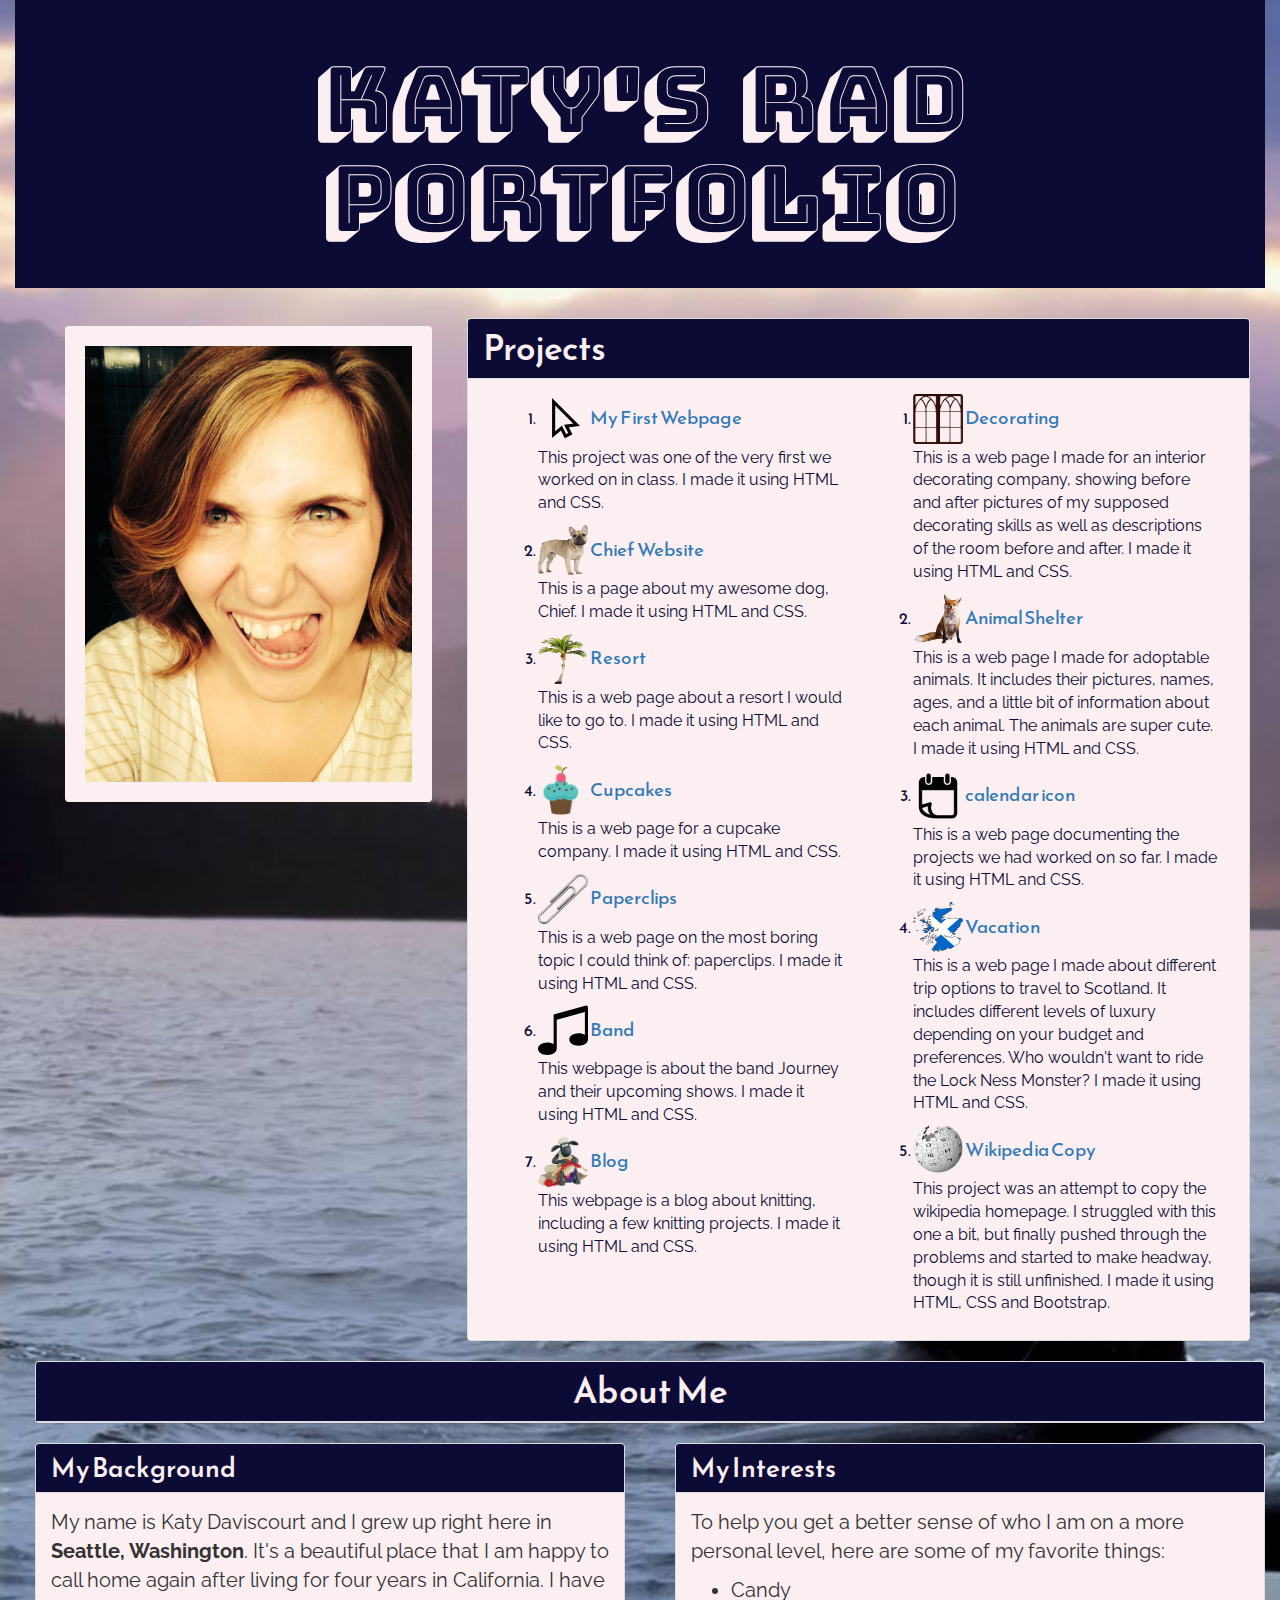
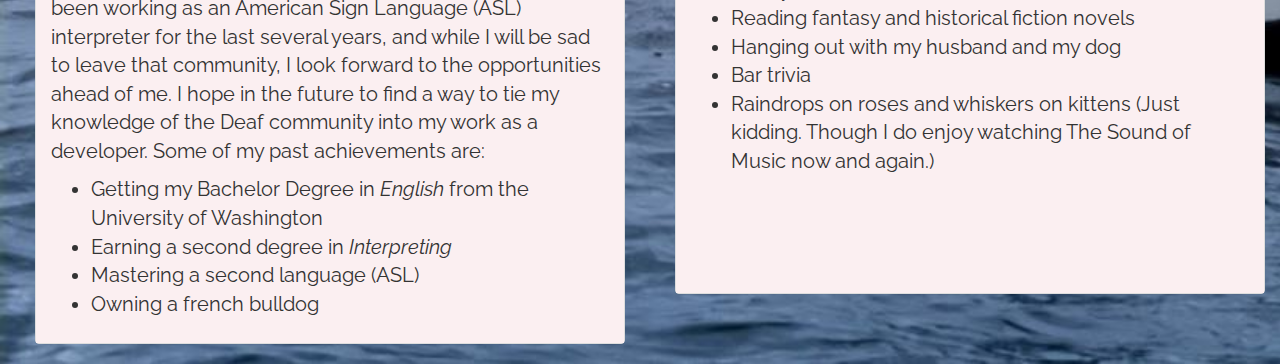
<file: index.html>
<!DOCTYPE html>
<html>
<head>
  <link rel="stylesheet" href="css/bootstrap.css" media="all" charset="utf-8" type="text/css">
  <link rel="stylesheet" href="css/style.css" media="all" charset="utf-8" type="text/css">
  <link href="https://fonts.googleapis.com/css?family=Lemonada" rel="stylesheet">
  <link href="https://fonts.googleapis.com/css?family=Bungee+Shade" rel="stylesheet">
  <link href="https://fonts.googleapis.com/css?family=Reem+Kufi" rel="stylesheet">
  <link href="https://fonts.googleapis.com/css?family=Noto+Serif" rel="stylesheet">
  <link href="https://fonts.googleapis.com/css?family=Raleway" rel="stylesheet">
  <title>Katy's Rad Portfolio</title>
</head>

<body>
  <div class="container-fluid">
    <div class="jumbotron minky">
      <h1 class="bigger">Katy's Rad Portfolio</h1>
    </div>
    <div class="row-eq-height stick">
      <div class="col-md-4 col-xs-3 col-lg-4 col-xl-4">
        <img src="img/katy1.jpeg" class="wave" class="center-block" class="img-responsive"  alt="photo of Katy" />
      </div>
      <div class="col-md-8 col-xs-9 col-lg-8 col-xl-8">
        <div class="panel panel-default">
          <div class="panel-heading back">
            <h2 class="panel-title">Projects</h2>
          </div>
          <div class="panel-body">
            <div class="col-md-6 col-xs-6 col-lg-6 col-xl-6">
              <ol class="number"> <span class="chunk">
                <li><a href="https://github.com/kdavor/my-first-webpage"><img class="widdle" src="img/cursor.png" alt="cursor icon"> My First Webpage</a>
                  <p>
                    This project was one of the very first we worked on in class. I made it using HTML and CSS.
                  </p>
                </li>
                <li><a href="https://github.com/kdavor/pet-website"><img class="widdle" src="img/frenchie.png" alt="icon of french bulldog tilting its head"> Chief Website </a>
                  <p>
                    This is a page about my awesome dog, Chief. I made it using HTML and CSS.
                  </p>
                </li>
                <li><a href="https://github.com/kdavor/Resort"><img class="widdle" src="img/palm.png" alt="photo of a palm tree"> Resort</a>
                  <p>
                    This is a web page about a resort I would like to go to. I made it using HTML and CSS.
                  </p>
                </li>
                <li><a href="https://github.com/kdavor/Cupcakes"><img class="widdle" src="img/cupcake.png" alt="photo of a cupcake with blue frosting"> Cupcakes</a>
                  <p>
                    This is a web page for a cupcake company. I made it using HTML and CSS.
                  </p>
                </li>
                <li><a href="https://github.com/kdavor/paperclips"><img class="widdle" src="img/clip.gif" alt="photo of paperclip"> Paperclips</a>
                  <p>
                    This is a web page on the most boring topic I could think of: paperclips. I made it using HTML and CSS.
                  </p>
                </li>
                <li><a href="https://github.com/kdavor/band"><img class="widdle" src="img/note.svg" alt="musical note icon"> Band</a>
                  <p>
                    This webpage is about the band Journey and their upcoming shows. I made it using HTML and CSS.
                  </p>
                </li>
                <li><a href="https://github.com/kdavor/blog"><img class="widdle" src="img/shaun.gif" alt="icon of a sheep knitting"> Blog</a>
                  <p>
                    This webpage is a blog about knitting, including a few knitting projects. I made it using HTML and CSS.
                  </p>
                </li>
              </ol>
            </div>
            <div class="col-md-6 col-xs-6 col-lg-6 col-xl-6">
              <ol class="number"> <span class="chunk">
                <li><a href="https://github.com/kdavor/decorating"><img class="widdle" src="img/window.png" alt="icon of a fancy window"> Decorating</a>
                  <p>
                    This is a web page I made for an interior decorating company, showing before and after pictures of my supposed decorating skills as well as descriptions of the room before and after. I made it using HTML and CSS.
                  </p>
                </li>
                <li><a href="https://github.com/kdavor/animal-shelter"><img class="widdle" src="img/fox.png" alt="icon of a fox sitting"> Animal Shelter</a>
                  <p>
                    This is a web page I made for adoptable animals. It includes their pictures, names, ages, and a little bit of information about each animal. The animals are super cute. I made it using HTML and CSS.
                  </p>
                </li>
                <li><a href="https://github.com/kdavor/week-in-review"><img class="widdle" src="img/week.png" alt="cursor icon"> calendar icon</a>
                  <p>
                    This is a web page documenting the projects we had worked on so far. I made it using HTML and CSS.
                  </p>
                </li>
                <li><a href="https://github.com/kdavor/vacation"><img class="widdle" src="img/scotland.png" alt="outline of scotland map icon"> Vacation</a>
                  <p>
                    This is a web page I made about different trip options to travel to Scotland. It includes different levels of luxury depending on your budget and preferences. Who wouldn't want to ride the Lock Ness Monster? I made it using HTML and CSS.
                  </p>
                </li>
                <li><a href="https://github.com/kdavor/wiki"><img class="widdle" src="img/wiki.png" alt="wikipedia icon"> Wikipedia Copy</a>
                  <p>
                    This project was an attempt to copy the wikipedia homepage. I struggled with this one a bit, but finally pushed through the problems and started to make headway, though it is still unfinished. I made it using HTML, CSS and Bootstrap.
                  </p>
                </li>
              </ol></span>
            </div>
          </div>
        </div>
      </div>
    </div>

    <div class="row">
      <div class="col-md-12 col-xs-12 col-lg-12 col-xl-12">
        <div class="panel panel-default">
          <div class="panel-heading">
            <span class="about">
              <h2 class="panel-title">About Me</h2>
            </span>
          </div>
        </div>
      </div>
      <div class="col-md-6 col-xs-6 col-lg-6 col-xl-6">
        <span class="fixy">
          <div class="panel panel-default">
            <div class="panel-heading">
              <h4 class="panel-title">My Background</h4>
            </div>
            <div class="panel-body" style="min-height: 400px" style="max-height: 450px">
              <span class="smooth">
                <p>
                  My name is Katy Daviscourt and I grew up right here in <strong>Seattle, Washington</strong>. It's a beautiful place that I am happy to call home again after living for four years in California. I have been working as an American Sign Language (ASL) interpreter for the last several years, and while I will be sad to leave that community, <span class="cool">I look forward to the opportunities ahead of me</span>. I hope in the future to find a way to tie my knowledge of the Deaf community into my work as a developer. Some of my past achievements are:
                  <ul>
                    <li>Getting my Bachelor Degree in <em>English</em> from the University of Washington</li>
                    <li>Earning a second degree in <em>Interpreting</em></li>
                    <li>Mastering a second language (ASL)</li>
                    <li>Owning a french bulldog</li>
                  </ul>
                </p>
            </span>
            </div>
          </div>
        </span>
      </div>
      <div class="col-md-6 col-xs-6 col-lg-6 col-xl-6">
        <span class="fixy">
          <div class="panel panel-default">
            <div class="panel-heading">
              <h4 class="panel-title">My Interests</h4>
            </div>
            <div class="panel-body" style="min-height: 400px;">
              <span class="smooth">
                <p>
                  To help you get a better sense of who I am on a more personal level, here are some of my favorite things:
                </p>
                <ul>
                  <li>Candy</li>
                  <li>Reading fantasy and historical fiction novels</li>
                  <li>Hanging out with my husband and my dog</li>
                  <li>Bar trivia</li>
                  <li>Raindrops on roses and whiskers on kittens (Just kidding. Though I do enjoy watching The Sound of Music now and again.)</li>
                </ul>
              </span>
            </div>
          </div>
        </span>
      </div>








    </div>
  </body>
  </html>
</file>
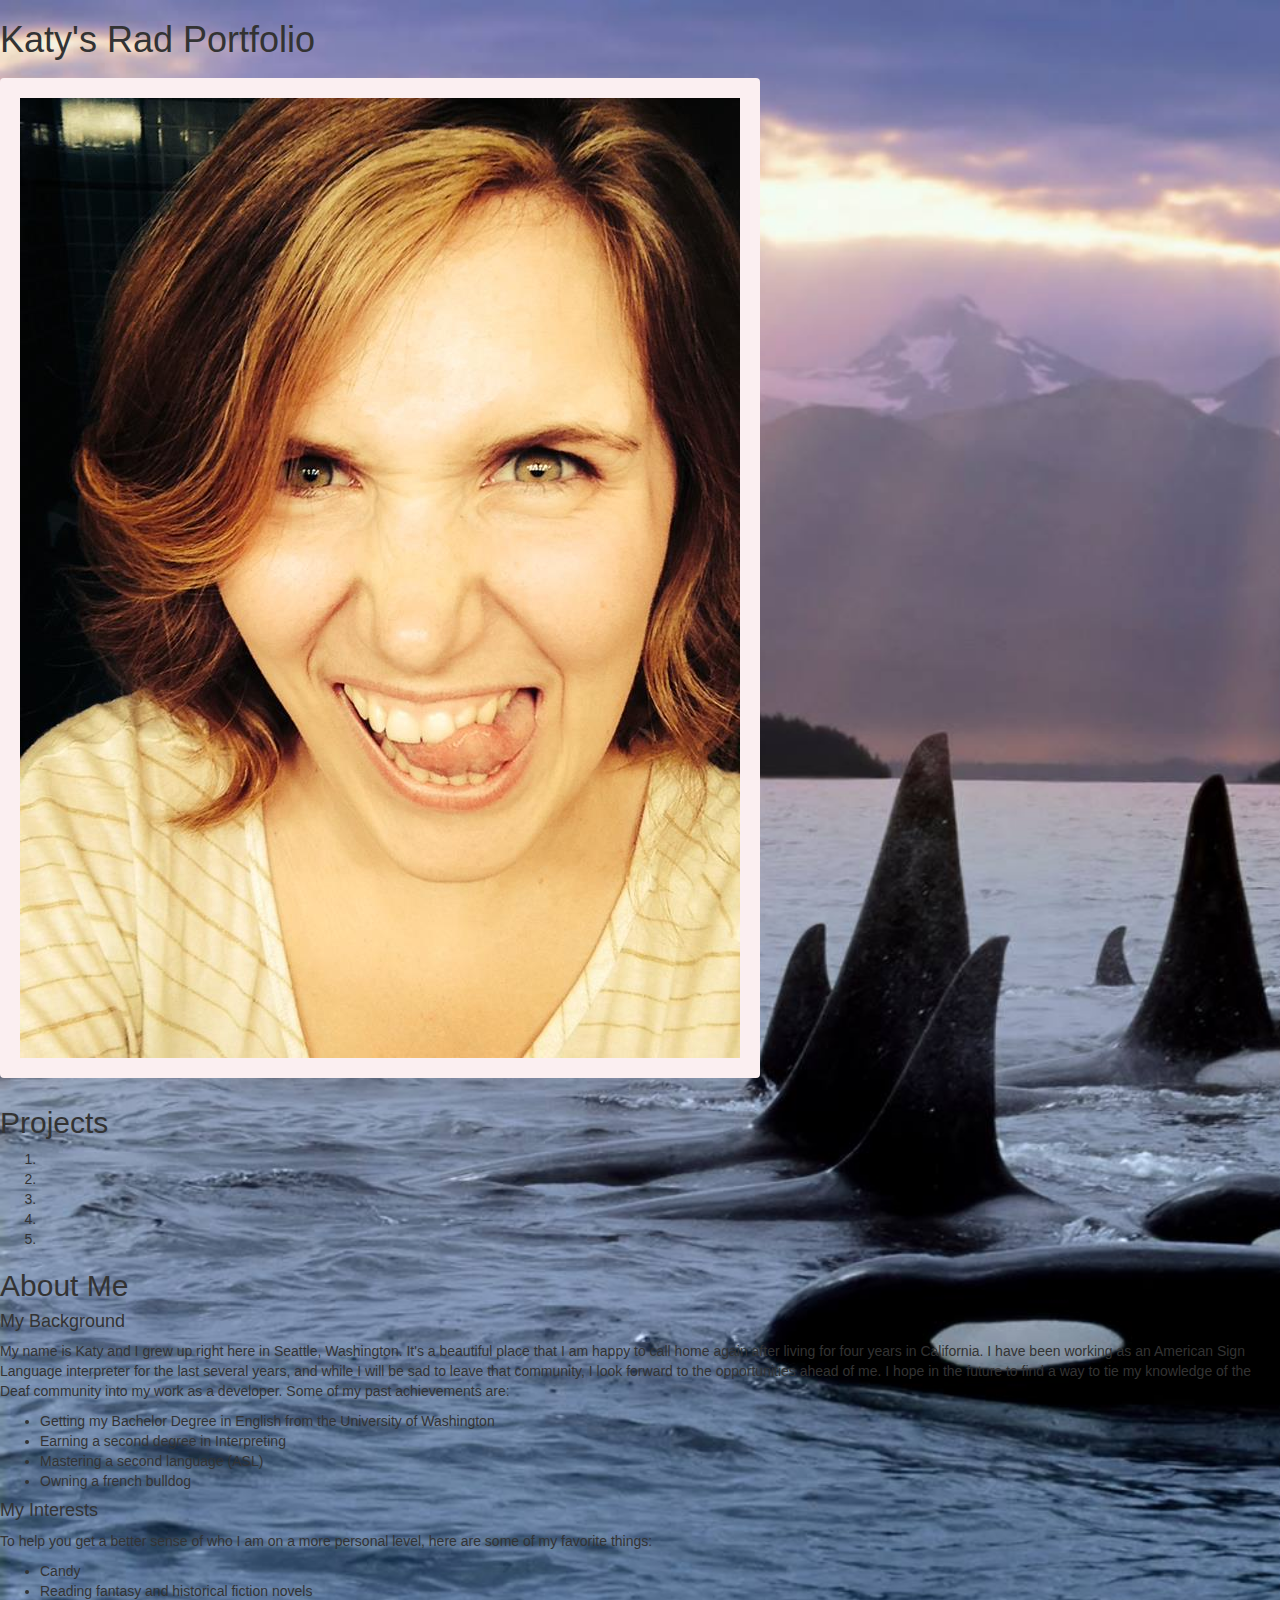
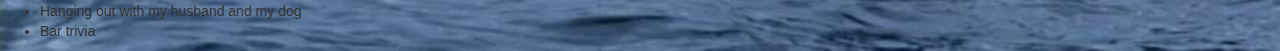
<file: portfolio.html>
<!DOCTYPE html>
<html>
  <head>
    <link rel="stylesheet" href="css/bootstrap.css" media="all" charset="utf-8" type="text/css">
    <link rel="stylesheet" href="css/style.css" media="all" charset="utf-8" type="text/css">
    <meta charset="utf-8">
    <title>Katy's Rad Portfolio</title>
  </head>
  <body>
    <h1>Katy's Rad Portfolio</h1>
    <img src="img/katy1.jpeg" alt="photo of Katy" />
<!-- div here? -->
    <h2>Projects</h2>
    <ol>
      <li></li>
      <li></li>
      <li></li>
      <li></li>
      <li></li>
    </ol>

<!-- div here? -->
    <h2>About Me</h2>
    <h4>My Background</h4>
      <p>
        My name is Katy and I grew up right here in Seattle, Washington. It's a beautiful place that I am happy to call home again after living for four years in California. I have been working as an American Sign Language interpreter for the last several years, and while I will be sad to leave that community, I look forward to the opportunities ahead of me. I hope in the future to find a way to tie my knowledge of the Deaf community into my work as a developer. Some of my past achievements are:
        <ul>
          <li>Getting my Bachelor Degree in English from the University of Washington</li>
          <li>Earning a second degree in Interpreting</li>
          <li>Mastering a second language (ASL)</li>
          <li>Owning a french bulldog</li>
        </ul>
      </p>
    <h4>My Interests</h4>
      <p>
        To help you get a better sense of who I am on a more personal level, here are some of my favorite things:
      </p>
        <ul>
          <li>Candy</li>
          <li>Reading fantasy and historical fiction novels</li>
          <li>Hanging out with my husband and my dog</li>
          <li>Bar trivia</li>
        </ul>









  </body>
</html>
</file>
<file: css/style.css>
body {
  background-image: url("../img/orcas.jpeg");
  background-size: cover;
}

.jumbotron.minky {
  font-family: 'Bungee Shade', cursive;
  background-color: #0C0B36;
  color: #FBEFF1;
  border-radius: 0;
  margin-left: 0;
  margin-right: 0;
  width: 100%;
  padding: 30px;
}

h1.bigger {
  font-size: 90px;
  text-align: center;
}

img {
  display: block
  padding: 10px;
  padding: 20px;
  margin: 8px;
  margin-left: auto;
  background-color: #FBEFF1;
  border-radius: 4px;
  margin-right: auto;
  max-width: 95%;
}

img.widdle {
  width: 50px;
  height: 50px;
  padding: 0;
  border-radius: 3px;
  margin-bottom: 3px;
  margin-top: 0px;
  display: inline;
}

img.wave {
  margin-left: 35px;
}

p.cool {
  font-size: 16px;
  font-family: cursive;
}

h2.panel-title {
  font-size: 35px;
  font-family: 'Reem Kufi', sans-serif;
}

h4.panel-title {
  font-family: 'Reem Kufi', sans-serif;
  font-size: 26px;
}

.stick {
  max-height: 500px;
}

.chunk a {
  font-size: 19px;
  font-family: 'Reem Kufi', sans-serif;
}

.chunk p {
  font-size: 16px;
  font-family: 'Raleway', sans-serif;
  color: #0C0B36;
}

.chunk li {
  margin-bottom: 3px;
}

.about h2 {
  text-align: center;
}

.panel-default {
  margin-left: 20px;
}

ol.number {
  font-family: 'Reem Kufi', sans-serif;
  font-size: 16px;
  color: #0C0B36;
}

.panel-default > .panel-heading {
  background-color: #0C0B36;
  color: #FBEFF1;
}

.panel-default > .panel-body {
  background-color: #FBEFF1;
}

span.smooth {
  font-size: 20px;
  font-family: 'Raleway', sans-serif;
}

span.fixy {
  max-height: 500px;
  min-height: 400px;
}
</file>
